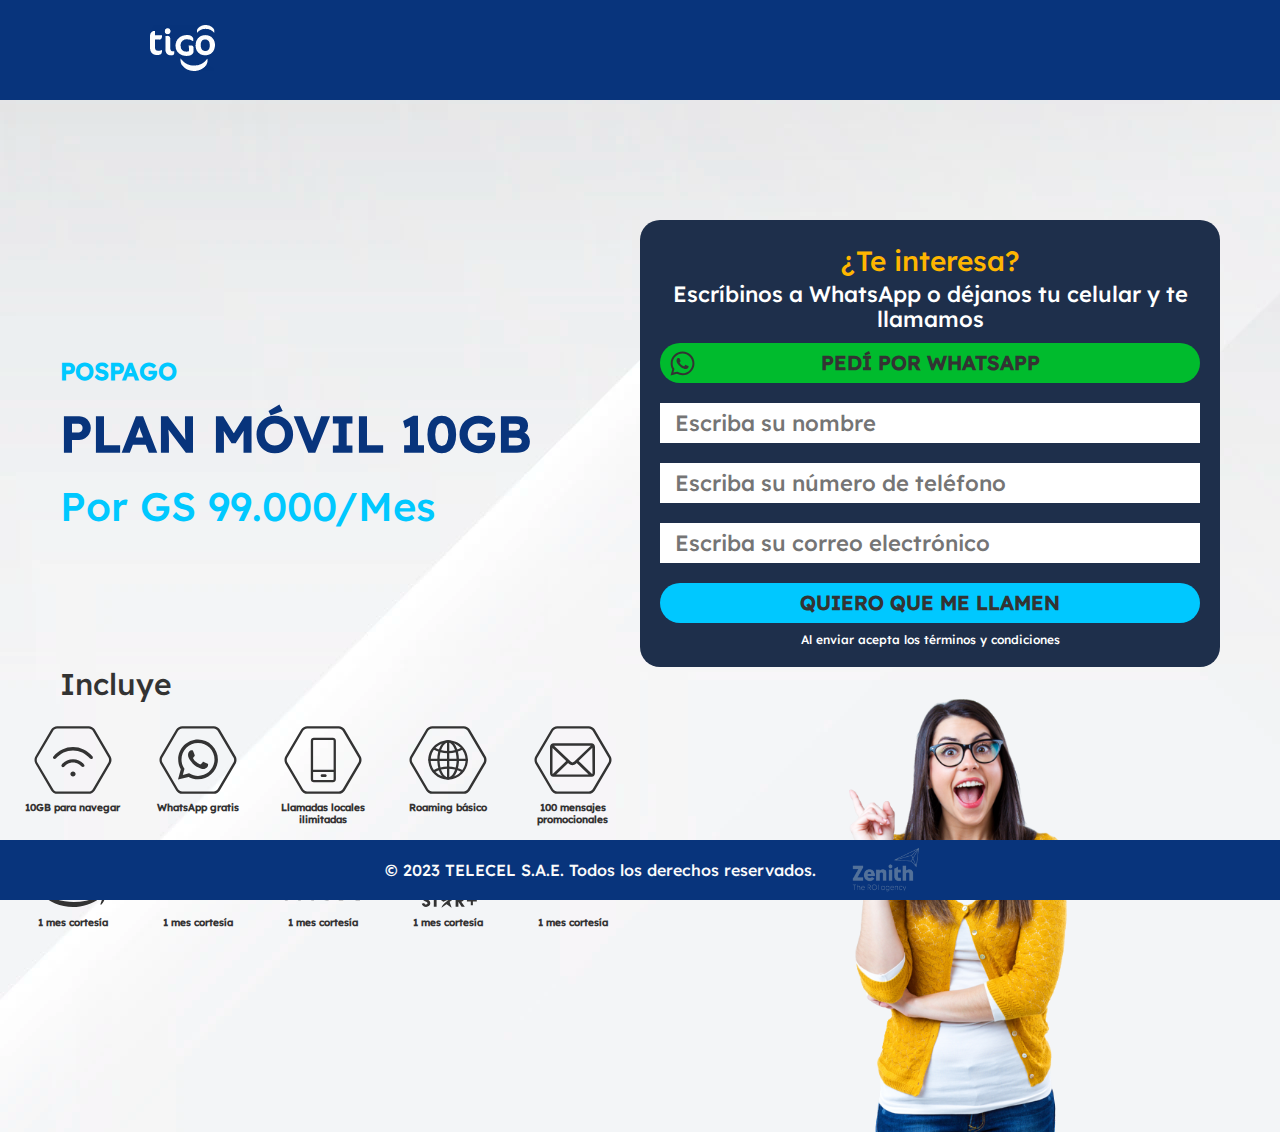
<file: public/promo-py/plan-movil-10gb/index.html>
<!DOCTYPE html>
<html lang="en">
<head>
  <meta charset="UTF-8">
  <meta http-equiv="X-UA-Compatible" content="IE=edge">
  <meta name="viewport" content="width=device-width, initial-scale=1.0">
  <link rel="stylesheet" href="css/styles-py.css">
  <link rel="icon" type="image/vnd.icon" href="img/tigo-logo.ico">
  <!-- Google Tag Manager --> 
  <script>
    const url = new URL(window.location.href);
    const params = new URLSearchParams(url.search);
    const utm_source = (params.get('utm_source') == "") ? "search" : params.get('utm_source') ?? "search";
    const utm_medium = (params.get('utm_medium') == "") ? "sem" : params.get('utm_medium') ?? "sem";
    const utm_campaign = (params.get('utm_campaign') == "") ? "py-post-pospago_brand_category_exp_geo-y-demo_txt_na" : params.get('utm_campaign') ?? "py-post-pospago_brand_category_exp_geo-y-demo_txt_na";

    if(utm_campaign == "") {
      window.location.href = "404.html";
    }
    (function(w,d,s,l,i){w[l]=w[l]||[];w[l].push({'gtm.start':new Date().getTime(),event:'gtm.js'});var f=d.getElementsByTagName(s)[0], j=d.createElement(s),dl=l!='dataLayer'?'&l='+l:'';j.async=true;j.src= 'https://www.googletagmanager.com/gtm.js?id='+i+dl;f.parentNode.insertBefore(j,f);})(window,document,'script','dataLayer','GTM-K4C282NL');
  </script>
  <!-- End Google Tag Manager -->
  <title>Tigo Promo Paraguay</title>
    <!-- Hotjar Tracking Code for my site -->
<script>
  (function(h,o,t,j,a,r){

      h.hj=h.hj||function(){(h.hj.q=h.hj.q||[]).push(arguments)};
      h._hjSettings={hjid:3691751,hjsv:6};
      a=o.getElementsByTagName('head')[0];
      r=o.createElement('script');r.async=1;
      r.src=t+h._hjSettings.hjid+j+h._hjSettings.hjsv;
      a.appendChild(r);
  })(window,document,'https://static.hotjar.com/c/hotjar-','.js?sv=');
</script>
</head>

<body>
  <!-- Google Tag Manager (noscript) -->
  <noscript>
    <iframe src="https://www.googletagmanager.com/ns.html?id=GTM-K4C282NL" height="0" width="0" style="display:none;visibility:hidden"></iframe>
  </noscript> <!-- End Google Tag Manager (noscript) -->

  <div class="content">
  <!--Header-->
    <header>
      <div class="container">
      <div><img class="logo-tigo" src="img/tigo-brand.svg" alt="Tigo"></div>
        <div class="line-exc">
          <div class="line-items">
            <!--<div class="text-line">Linea exclusiva de ventas</div>
            <div class="text-tel">(800) - 17 4000</div>-->
        </div>
        </div>
      </div>
    </header>

    <!--banner form-->
      <section class="banner-form" id="full-form">
        <div class="background"><img class="model" src="img/img-adolescente-feliz.webp" alt="Modelo"></div>
        <div class="flex-container">
          <div class="banner-text">
            <h2 class="pretitle" id="bu">POSPAGO</h2>
            <h1 class="title" id="oferta">PLAN MÓVIL 10GB</h1>
            <p class="postitle">Por <span id="valor">GS 99.000</span>/Mes</p>
          </div>
          <div class="form">
          <form class="form-field" id="contact-form">
            <p class="title-form">¿Te interesa?</p>
            <p class="text-descrip-form">Escríbinos a WhatsApp o déjanos tu celular y te llamamos</p>
            <div class="section">
              <a href="https://api.whatsapp.com/send?phone=595981611611&text=%C2%A1Hola%20Tigo!%20%C2%BFMe%20podr%C3%ADan%20contactar%20para%20m%C3%A1s%20informaci%C3%B3n?.%20Me%20interesa%20el%20plan%20m%C3%B3vil%20con%2010GB%20y%20llamadas%20ilimitadas.%20" target="_blank">
                <button type="button" class="btn-wa"><img class="icono-wa" src="img/ic-whatsapp.svg">Pedí por WhatsApp</button>
              </a>
            </div>
            <div class="section">
              <input type="text" class="input-form" id="name" placeholder="Escriba su nombre">
              <input type="tel" class="input-form" id="phone" placeholder="Escriba su número de teléfono">
              <input type="email" class="input-form" id="email" placeholder="Escriba su correo electrónico">
              <input type="checkbox" id="tyc" checked style="display: none">
              <input type="hidden" id="category_form" value="B2C">
              <input type="hidden" id="label_form" value="PY">
              <!-- UTMS -->
              <input type="hidden" id="utm_source" value="">
              <input type="hidden" id="utm_medium" value="">
              <input type="hidden" id="utm_campaign" value="">
            </div>
            <div>
              <button type="submit" id="btn-open-modal" class="submit-blue">Quiero que me llamen</button>
            </div>
            <div class="text-legal">Al enviar acepta los términos y condiciones</div>
          </form>
          </div>
        </div>

            <!--icons-->
        <p class="include">Incluye</p>
        <div class="carousel">
          <div class="item-carousel">
            <img src="img/lg-wifi-black.svg" alt="Móvil">
            <p class="item-text">10GB para navegar</p>
          </div>
          <div class="item-carousel">
            <img src="img/lg-whatsapp-black.svg" alt="Velocidad">
            <p class="item-text">WhatsApp gratis</p>
          </div>
          <div class="item-carousel">
            <img src="img/lg-phone-black.svg" alt="Roaming">
            <p class="item-text">Llamadas locales ilimitadas</p>
          </div>
          <div class="item-carousel">
            <img src="img/lg-roaming-black.svg" alt="WhatsApp">
            <p class="item-text">Roaming básico</p>
          </div>
          <div class="item-carousel">
            <img src="img/lg-sms-black.svg" alt="SMS">
            <p class="item-text">100 mensajes promocionales</p>
          </div>
          <div class="item-carousel">
            <img src="img/lg-prime-black.svg" alt="Prime">
            <p class="item-text">1 mes cortesía</p>
          </div>
          <div class="item-carousel">
            <img src="img/lg-amazon-music-black.svg" alt="Amazon Music">
            <p class="item-text">1 mes cortesía</p>
          </div>
          <div class="item-carousel">
            <img src="img/lg-hbo-max-black.svg" alt="ONE TV">
            <p class="item-text">1 mes cortesía</p>
          </div>
          <div class="item-carousel">
            <img src="img/lg-combo-plus-black.svg" alt="Combo+">
            <p class="item-text">1 mes cortesía</p>
          </div>
          <div class="item-carousel">
            <img src="img/lg-disney-plus-black.svg" alt="Disney+">
            <p class="item-text disney-text">1 mes cortesía</p>
          </div>
        </div>
      </section>

        <!--UP-->

      <div class="up-btn">
        <button class="animated-button"><a href="#full-form" style="text-decoration: none"><p class="text-up">Pedí tu plan</p></a></button>
      </div>

        <!--Sección footer-->

      <section class="container-fluid footer">
          <p class="text-footer">© 2023 TELECEL S.A.E. Todos los derechos reservados.</p>
          <img class="logo-footer" src="img/zenith_logo.svg" width="80px" alt="Logo Zenith">
      </section>

      <!--<section class="container-modal">-->
        <dialog id="modal">
          <h2>Su registro fue enviado de manera exitosa</h2>
          <p>Un asesor de ventas pronto se comunicará contigo para darte atención personalizada.</p>
          <button id="btn-close-modal"><img src="./img/cerrar-black.svg"></button>
        </dialog>
      <!--</section>-->

          <!--<section class="container-modal">-->
            <dialog id="modal-error">
              <h2 class="title-modal">Su registro no fue enviado</h2>
              <p class="text-modal">Por favor, verifique los datos ingresados.</p>
              <button id="btn-close-modal-error"><img src="./img/cerrar-black.svg"></button>
            </dialog>
          <!--</section>-->
  </div>
  <script>
    document.getElementById("utm_source").value = utm_source;
    document.getElementById("utm_medium").value = utm_medium;
    document.getElementById("utm_campaign").value = utm_campaign;
  </script>
  <script type="text/javascript" src="js/forms.js"></script>

</body>
</html>
</file>
<file: public/promo-py/plan-movil-10gb/css/styles-py.css>
/**{
  box-sizing: border-box
}*/
@import url('normalize.css');
@import url('fuentes.css');

*{
  margin: 0;
  padding: 0;
  box-sizing: border-box;
}
html, body{
  height: 100%;
  margin: 0;
  /*background: #fafafa;*/
  background-image: url("../img/fondo-relieve.webp");
  font-family: Lexend;
}
button{
  cursor: pointer;
}

/*clases*/
.container{
  height: 100px;
  background-color: #08347c;
  display: flex;
  position: fixed;
  width: 100%;
  z-index: 1;
  align-items: center;
}
.logo-tigo{
  position: relative;
  left: 150px;
}
.line-exc{
  position: inherit;
  padding: 15px;
  right: 50px;
  display: flex;
  align-items: center;
}
.line-items{
  display: flex;
}
.text-line{
  color: #e2e2e2;
  font-family: 'Franklin Gothic Medium', 'Arial Narrow', Arial, sans-serif;
  font-size: 15px;
  padding: 15px;
}
.text-tel{
  color: #ffb600;
  font-family: 'Franklin Gothic Medium', 'Arial Narrow', Arial, sans-serif;
  font-size: 35px;
  font-weight: 600;
}

/*banner-form*/

.banner-form{
  position: relative;
  top: 100px;
  padding: 0 100px;
  flex: 1;
}
.background{
  position: absolute;
}
.model{
  width: 540px;
  position: relative;
  top: 230px;
  left: 800px;
}
.banner-text{
  width: 50%;
}
.pretitle{
  color: #00c8ff;
  font-family: 'Lexend', sans-serif;
}
.title{
  color: #08347c;
  font-family: 'Lexend', sans-serif;
  font-size: 70px;
  margin: 20px 0;
}
.postitle{
  color: #00c8ff;
  font-family: 'Lexend', sans-serif;
  font-size: 40px;
}
.flex-container{
  display: flex;
  align-items: center;
  flex-wrap: wrap;
  padding: 120px 50px 0;
}

/*form*/
.form{
  flex: 1;
  min-width: 240px;
  display: flex;
  flex-direction: row-reverse;
}
.title-form{
  color: #ffb600;
  font-family: 'Lexend', sans-serif;
  text-align: center;
  padding: 5px;
  font-weight: 500;
  font-size: 28px;
}
.form-field{
  width: 70%;
  position: relative;
  padding: 20px;
  border-radius: 20px;
  background: radial-gradient(circle at 1500px,#1c3d75 -30%,#1e2f4b 60%);
}
.checkbox{
  color: #fff;
  font-family: 'Lexend', sans-serif;
  font-weight: 100;
}
.icono-wa{
  position: absolute;
  left: 30px;
  height: 25px;
}
.input-form{
  width: 100%;
  height: 40px;
  padding: 0 15px;
  margin: 10px 0;
  border: none;
  background: #fff;
  color: #222;
  font-size: 22px;
}
.input:focus{
  background: linear-gradient(to top, transparent, #222);
  outline: none;
  border-bottom: 3px solid #5dd;
}
.text-descrip-form{
  font-family: 'Lexend', sans-serif;
  text-align: center;
  font-weight: 500;
  color: #fff;
  font-size: 22px;
}
.form textarea{
  min-height: 140px;
  resize: none;
}
/*.form input-form[type="submit"]{
  background-color: #094;
  border-bottom: none;
  padding: 12px;
}
.form input-form[type="submit"]:hover{
  background-color: #072;
}
.form input-form[type="submit"]:active{
  background: linear-gradient(to top, #072, #150);
}*/
.btn-wa{
  background-color:  #00bb2d;
  color: #333;
  cursor: pointer;
  width: 100%;
  height: 40px;
  margin: 10px 0;
  border: none;
  border-radius: 35px 35px;
  font-size: 20px;
  font-weight: 600;
  text-transform: uppercase;
  animation: pulse 2s infinite;
}
.btn-wa:hover{
  background-color: #0cac32;
}
.submit-blue:hover{
  background-color: #05baec;
}
.submit-blue {
  width: 100%;
  height: 40px;
  margin: 10px 0;
  border-radius: 35px;
  font-size: 20px;
  font-weight: 600;
  text-transform: uppercase;
  border: none;
  background-color: #00c8ff;
  color: #333;
  cursor: pointer;
  animation: pulse 5s infinite;
}

@keyframes pulse {
  0% {
    transform: scale(1);
    box-shadow: 0 0 0 rgba(82, 122, 255, 0.7);
  }
  50% {
    transform: scale(1.05);
    box-shadow: 0 0 10px rgba(82, 122, 255, 0.7);
  }
  100% {
    transform: scale(1);
    box-shadow: 0 0 0 rgba(82, 122, 255, 0.7);
  }
}

.submit-blue:hover{
  background-color: #05baec;
}

.text-legal{
  color: #fff;
  font-size: 12px;
  text-align: center;
}

/*footer*/

.footer{
  background-color: #08347c;
  position: fixed;
  bottom: 0;
  height: 60px;
  align-items: center;
  display: flex;
  justify-content: center;
  width: 100%;
}
.text-footer{
  text-align: center;
  margin: 10px 30px;
  color: #fafafa;
}

.logo-footer{
    opacity: 0.3;
}

/*iconos*/

.include{
  color: #333333;
  font-size: 30px;
  padding-left: 50px;
  margin-bottom: 20px;
}

.carousel{
  display: flex;
  padding: -1px 30px;
  width: 680px;
  flex-wrap: wrap;
}
.item-carousel{
  text-align: center;
  display: block;
  margin: 5px;
  width: 115px;
}
.item-text{
  margin: 5px;
  color: #333333;
  font-weight: 600;
  font-size: 10px;
}

.disney-text{
  margin-bottom: 50px;
}

/*Modal*/
.title-modal{
  font-family:'Lucida Sans Unicode', Geneva, Verdana, sans-serif;
}
.text-modal{
  padding: 10px;
}

#modal,#modal-error{
  margin: auto;
  text-align: center;
  font-size: 15px;
  padding: 30px;
  border-radius: 20px;
  max-width: 40%;
  border: 5px solid #1E2F50;
}

#btn-close-modal-error, #btn-close-modal{
  position: absolute;
  top: 10px;
  left: 10px;
  display: flex;
  border: none;
  background: none;
}
/*btn-up*/

.up,.up-btn{
  display: none;
}

/*responsive*/

@media (min-width: 250px) and (max-width: 800px){
  .banner-text{
    margin-top: 20px;
    width: 100%;
    order: 1;
  }
  .pretitle{
    text-align: center;
  }
  .title{
    font-size: 35px;
    text-align: center;
    margin: 5px 0;
  }
  .postitle{
    text-align: center;
    font-size: 25px;
  }
  .include{
    font-size: 20px;
    padding: 0;
    text-align: center;
  }
  .carousel{
    width: auto;
  }
  .item-carousel{
    width: 100%;
    margin: 10px;
    flex: 1;
    min-width: 75px;
  }
  .form-field{
    width: 100%;
    margin: 20px 0 30px 0;
  }
  .flex-container{
    display: block;
    padding: 20px 30px;
  }
  .logo-tigo{
    left: 30px;
  }
  .line-exc{
    right: 20px;
  }
  .banner-form{
    padding: 0;
    top: 70px;
    height: auto;
  }
  .input-form,.btn-card,.submit-blue,.btn-wa{
    font-size: 13px;
  }
  .btn-card{
    width: 100%;
    height: 55px;
    padding: 0 15px;
    margin: 10px 0;
    border: none;
    background: seashell;
    color: #222;
    font-family: sans-serif;
    border-radius: 35px 35px;
    font-size: 22px;
  }
  .container-card{
    display: block;
    padding: 30px;
    background: #ffb600;
    margin-bottom: 15px;
  }
  .btn-card{
    width: 100%;
    height: 55px;
    padding: 0 15px;
    margin: 10px 0;
    border: none;
    background: #08347c;
    color: #fff;
    font-family: sans-serif;
    border-radius: 35px 35px;
    font-size: 22px;
  }
  .icono-wa{
    height: 15px;
  }
  .text-descrip-form{
    font-size: 15px;
  }
  .text-tel{
    font-size: 25px;
  }
  .line-items{
    display: block;
  }
  .text-line{
    padding: 0;
    text-align: center;
  }
  .up{
    display: block;
    background: #ffb600;
    border-radius: 50%;
    padding: 13px;
    width: 45px;
    position: fixed;
    bottom: 20px;
    right: 20px;
    z-index: 1;
    border: 1px solid #08347c;
  }
  .up-btn{
    position: relative;
    display: block;
    text-align: right;
    right: 10px;
    bottom: -35px;
    border-radius: 35px;
    text-decoration: none;
  }
  /*.up-btn{
    display: none; /* El botón estará oculto inicialmente
    position: fixed;
    bottom: 20px;
    right: 20px;
    z-index: 1;
  }*/
  .footer{
    position: relative;
    top: 49px;
    font-size: 10px;
  }
  .text-up{
    text-align: center;
    margin: 10px;
    font-size: 12px;
    color: #fff;
  }
  #modal,#modal-error{
    max-width: 85%;
  }
}

@media (min-width: 250px) and (max-width: 1100px){
  .background{
    display: none;
  }
  .content{
    height: 100%;
    display: flex;
    flex-direction: column;
  }
}

@media (min-width: 1100px) and (max-width: 2000px){
  .model{
    margin-top: 80px;
    width: 300px;
    top: 502px;
  }
}

@media (min-width: 250px) and (max-width: 2000px){
  .input-form{
    height: 40px;
  }
}

@media (min-width: 800px) and (max-width: 970px){
  .form-field{
    width: 100%;
  }
  .banner-form{
    padding: 0;
  }
  .title{
    font-size: 50px;
  }
}
@media (min-width: 971px) and (max-width: 1600px){
  .form-field{
    flex-direction: row;
    width: 100%;
  }
  .title{
    font-size: 50px;
  }
  .banner-form{
    padding: 0 10px;
  }
}

.animated-button {
  background-color: #00c8ff;
  border: none;
  font-size: 16px;
  border: 1px solid #a9a1a1;
  border-radius: 35px;
  cursor: pointer;
  position: relative;
  overflow: hidden;
  transition: background-color 0.2s, transform 0.5s;
}

.animated-button::before {
  transition: height 0.3s;
  z-index: -1;
}

.animated-button:hover {
  background-color: #0056b3;
  transform: translateY(-5px);
}

.animated-button:hover::before {
  height: 100%;
}
</file>
